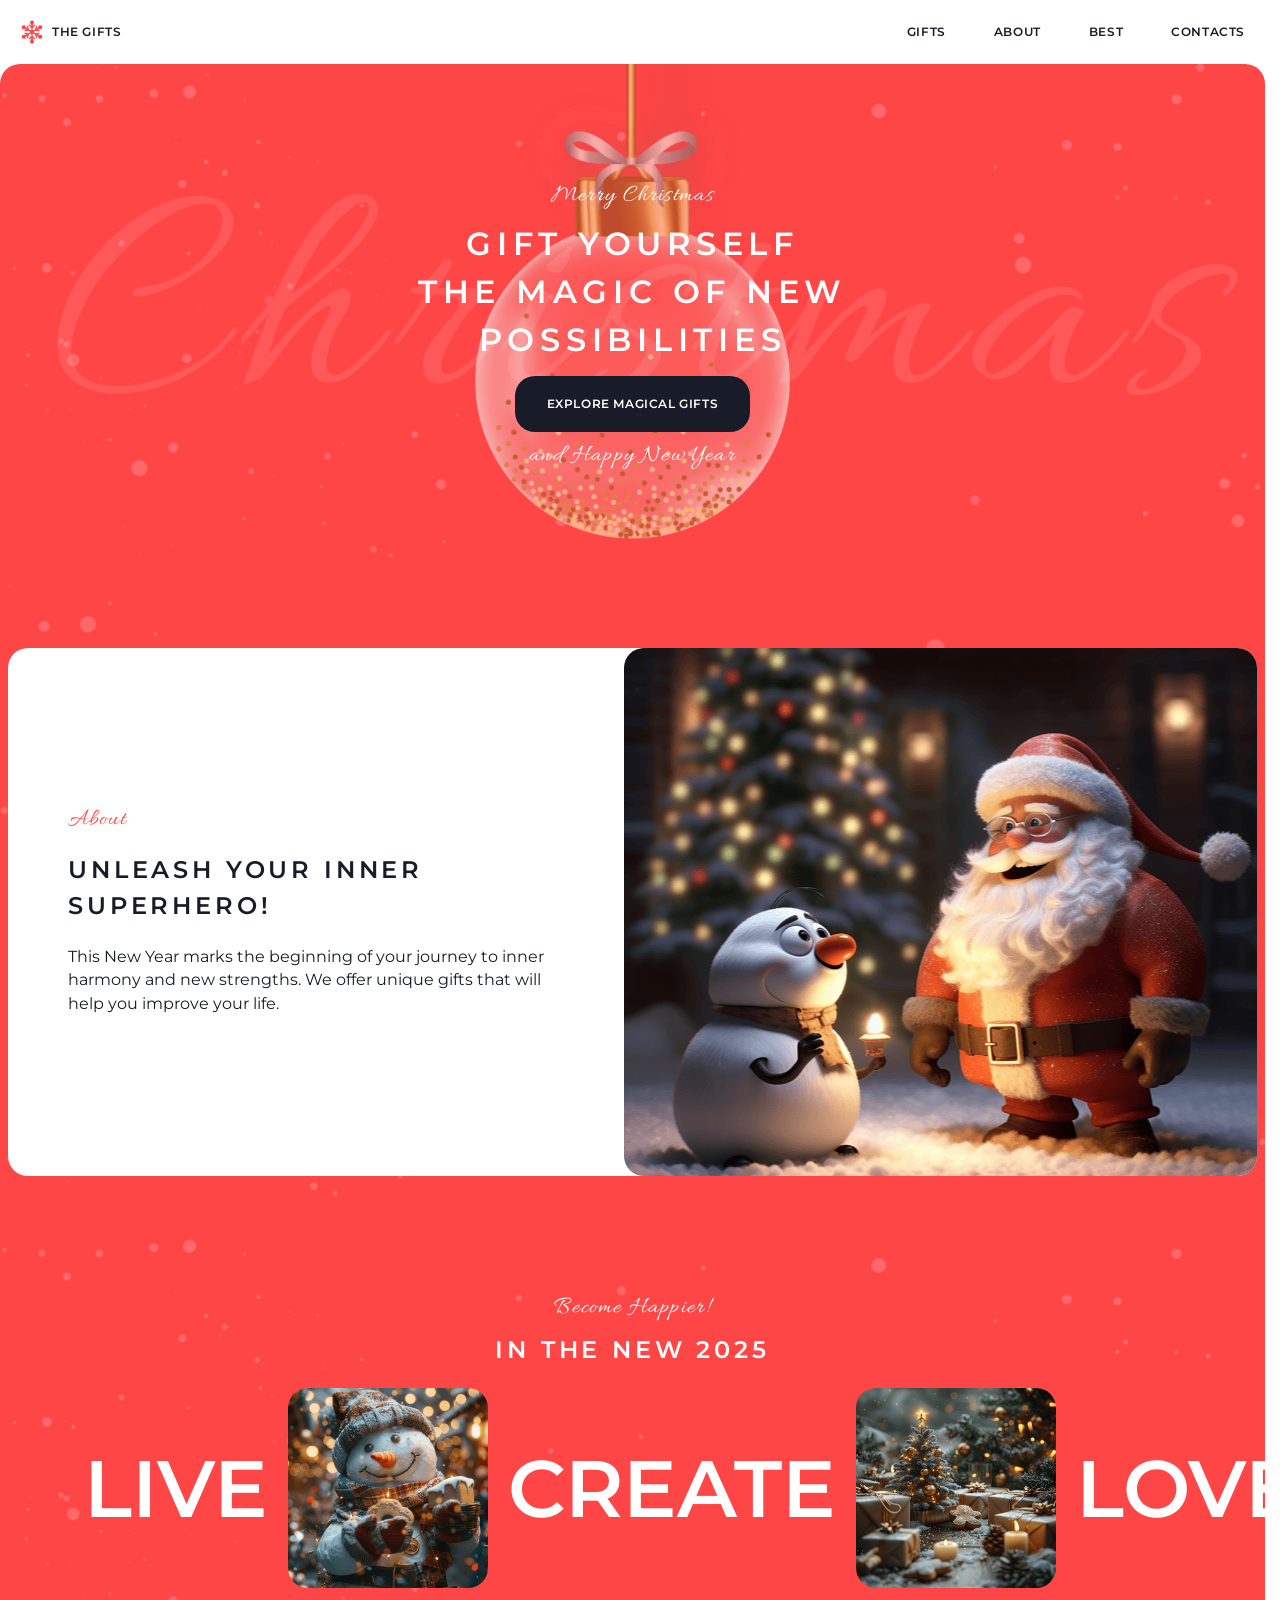
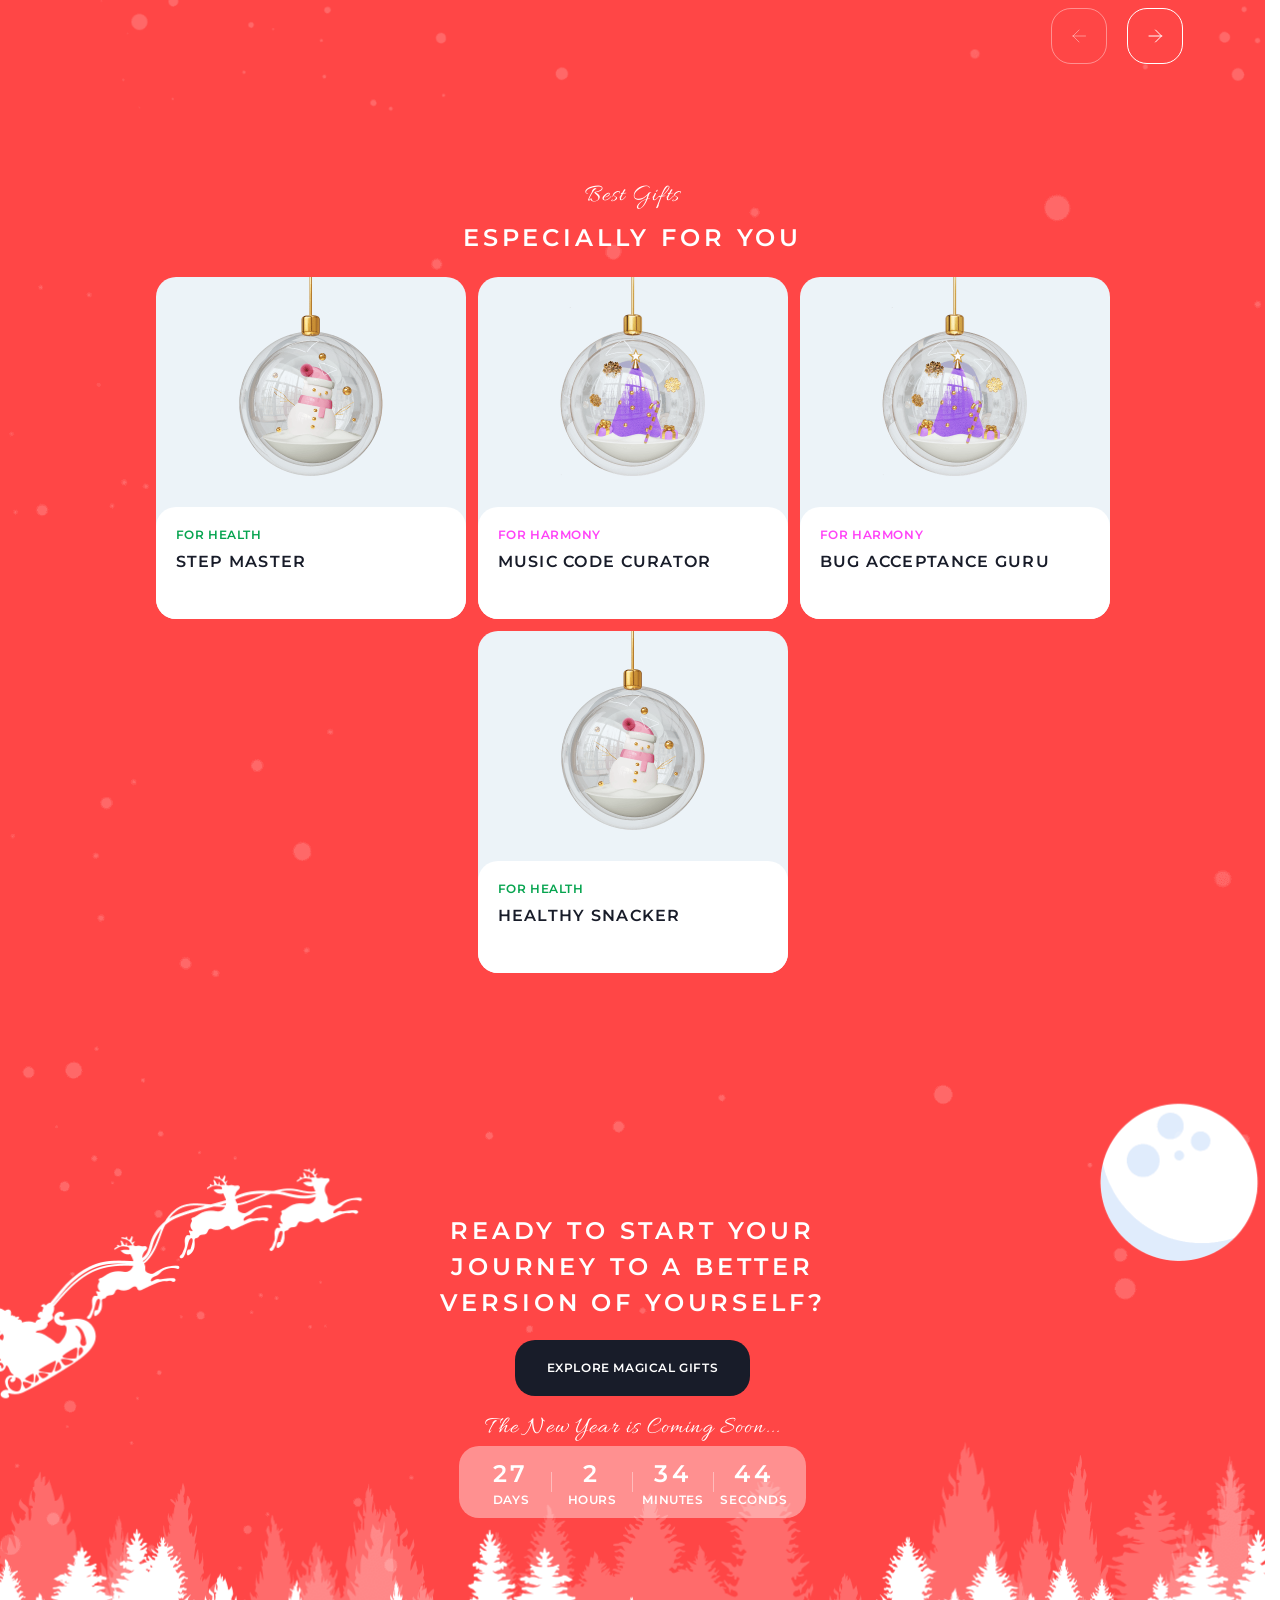
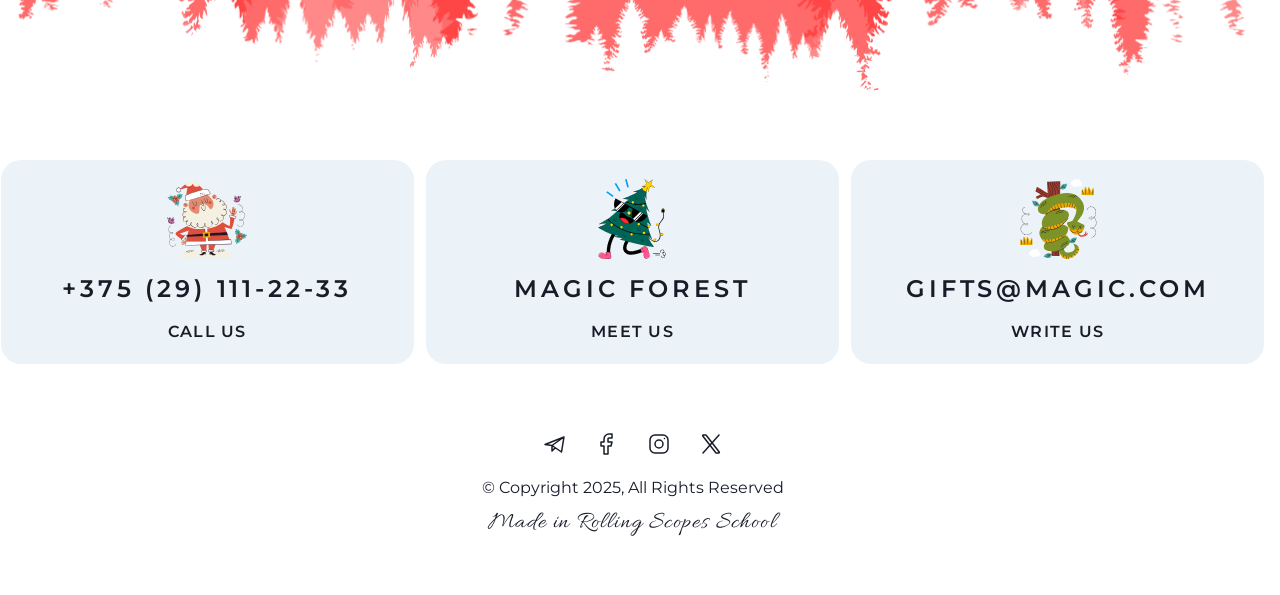
<file: christmas-shop/index.html>
<!DOCTYPE html>
<html lang="ru">

<head>
  <meta charset="utf-8">
  <meta http-equiv="X-UA-Compatible" content="IE=edge">
  <meta name="viewport" content="width=device-width, initial-scale=1">
  <link rel="preconnect" href="https://fonts.googleapis.com">
  <link rel="preconnect" href="https://fonts.gstatic.com" crossorigin>
  <link href="https://fonts.googleapis.com/css2?family=Allura&family=Montserrat:wght@400..600&display=swap"
    rel="stylesheet">
  <link rel="stylesheet" href="./assets/css/modern-normalize.css">
  <link rel="stylesheet" href="./assets/css/burger.css">
  <link rel="stylesheet" href="./assets/css/styles.css">
  <link rel="stylesheet" href="./assets/css/styles-mobile.css">
  <link rel="icon" href="./favicon.ico">
  <title>Christmas Shop - Home</title>
</head>

<body>

  <div class="container">

    <div class="modal-wrapper">
      <div class="modal-window"></div>
    </div>

    <div class="burger-container">
      <ul class="burger-items-container">
        <li class="burger-item"><a href="./gifts.html" class="nav-link">Gifts</a></li>
        <li class="burger-item"><a href="./index.html#about" class="nav-link">About</a></li>
        <li class="burger-item"><a href="./index.html#best" class="nav-link">Best</a></li>
        <li class="burger-item"><a href="#contacts" class="nav-link">Contacts</a></li>
      </ul>
    </div>

    <header class="header">
      <a id="top"></a>
      <nav class="nav">
        <div class="nav-container">
          <a href="./index.html">
            <div class="logo-container">
              <svg width="24" height="24" viewBox="0 0 24 24" fill="none" xmlns="http://www.w3.org/2000/svg">
                <path
                  d="M18.2942 14.8224L17.4727 14.3481L19.674 13.7583L19.3102 12.4006L15.7512 13.3542L14.0725 12.385C14.0957 12.26 14.1084 12.1315 14.1084 12C14.1084 11.8684 14.0957 11.7398 14.0725 11.6149L15.7512 10.6457L19.3102 11.5994L19.674 10.2416L17.4727 9.65177L18.2942 9.17747L21.8194 8.96588L22.3385 6.03095L19.5373 5.01305L17.5914 7.96016L16.7699 8.43446L17.3598 6.23317L16.002 5.86939L15.0484 9.42842L13.3687 10.3982C13.1741 10.2315 12.949 10.0997 12.7028 10.0124V8.0742L15.3082 5.46879L14.3143 4.47488L12.7028 6.08633V5.13772L14.2772 1.98876L12 0L9.72271 1.98886L11.2972 5.13782V6.08642L9.68569 4.47497L8.69178 5.46889L11.2971 8.0743V10.0125C11.051 10.0998 10.8259 10.2316 10.6312 10.3983L8.95154 9.42852L7.99792 5.86949L6.64018 6.23326L7.23003 8.43456L6.40854 7.96025L4.46269 5.01314L1.66148 6.03104L2.18058 8.96597L5.70578 9.17757L6.52727 9.65187L4.32597 10.2417L4.6898 11.5994L8.24882 10.6458L9.92746 11.615C9.90431 11.74 9.89157 11.8685 9.89157 12C9.89157 12.1316 9.90427 12.2602 9.92746 12.3851L8.24882 13.3543L4.6898 12.4006L4.32597 13.7584L6.52727 14.3482L5.70578 14.8225L2.18058 15.034L1.66148 17.969L4.46274 18.9869L6.40859 16.0397L7.23012 15.5654L6.64028 17.7667L7.99801 18.1306L8.95163 14.5715L10.6313 13.6018C10.826 13.7684 11.0511 13.9003 11.2972 13.9875V15.9258L8.69187 18.5311L9.68579 19.525L11.2973 17.9135V18.8621L9.7228 22.0111L12.0001 24L14.2774 22.0111L12.7029 18.8621V17.9135L14.3144 19.525L15.3083 18.5311L12.7029 15.9258V13.9875C12.9491 13.9003 13.1742 13.7684 13.3689 13.6018L15.0485 14.5715L16.0022 18.1306L17.3599 17.7667L16.7701 15.5654L17.5916 16.0397L19.5374 18.9869L22.3387 17.969L21.8196 15.034L18.2942 14.8224Z"
                  fill="#FF4646" />
              </svg>
              <div class="logo-item"><span class="nav-link">The Gifts</span></div>
            </div>
          </a>
          <ul class="nav-links-container">
            <li class="nav-item"><a href="./gifts.html" class="nav-link">Gifts</a></li>
            <li class="nav-item"><a href="./index.html#about" class="nav-link">About</a></li>
            <li class="nav-item"><a href="./index.html#best" class="nav-link">Best</a></li>
            <li class="nav-item"><a href="#contacts" class="nav-link">Contacts</a></li>
          </ul>
          <div class="burger-button-container">
            <div class="burger-button">
              <span class="burger-line burger-line-top"></span>
              <span class="burger-line burger-line-bottom"></span>
            </div>
          </div>
        </div>
      </nav>
    </header>

    <main class="main">

      <section class="section-hero">
        <div class="hero-container">
          <div class="hero-caption">Merry Christmas</div>
          <h1 class="hero-h1">Gift yourself the magic of new possibilities</h1>
          <a href="./gifts.html">
            <div class="hero-button hero-button-text">Explore Magical Gifts</div>
          </a>
          <div class="hero-caption">and Happy New Year</div>
        </div>
      </section>

      <section class="section-about">
        <a id="about"></a>
        <div class="about-container">
          <div class="about-content-container">
            <div class="about-content-caption">About</div>
            <h2 class="header-h2 color-dark">Unleash your inner superhero!</h2>
            <p class="about-content-text">This New Year marks the beginning of your journey to inner harmony and new
              strengths.
              We
              offer unique gifts that will help you improve your life.</p>
          </div>
          <div class="about-image-container">
            <div class="about-image"></div>
          </div>
        </div>
      </section>

      <section class="section-slider">
        <div class="slider-container">
          <div class="slider-header-container">
            <div class="slider-header-caption">Become Happier!</div>
            <h2 class="header-h2 color-white">in the new 2025</h2>
          </div>
          <div class="slider-wrapper">
            <div class="slider-items-container">
              <div class="slider-item">
                <div class="slider-item-caption">Live</div>
                <div class="slider-item-image"><img class="slider-image" src="./assets/images/snowman.png" alt="Live">
                </div>
              </div>
              <div class="slider-item">
                <div class="slider-item-caption">Create</div>
                <div class="slider-item-image"><img class="slider-image" src="./assets/images/christmas-trees.png"
                    alt="Create"></div>
              </div>
              <div class="slider-item">
                <div class="slider-item-caption">Love</div>
                <div class="slider-item-image"><img class="slider-image" src="./assets/images/christmas-tree-ball.png"
                    alt="Love">
                </div>
              </div>
              <div class="slider-item">
                <div class="slider-item-caption">Dream</div>
                <div class="slider-item-image"><img class="slider-image" src="./assets/images/fairytale-house.png"
                    alt="Dream">
                </div>
              </div>
            </div>
          </div>
          <div class="slider-controls">
            <div class="slider-button slider-button__inactive" data-shift="prev">
              <svg class="" width="24" height="24" viewBox="0 0 24 24" fill="none" xmlns="http://www.w3.org/2000/svg">
                <path d="M18.5 12H6M6 12L12 6M6 12L12 18" stroke="" stroke-linecap="round" stroke-linejoin="round" />
              </svg>
            </div>
            <div class="slider-button" data-shift="next">
              <svg class="" width="24" height="24" viewBox="0 0 24 24" fill="none" xmlns="http://www.w3.org/2000/svg">
                <path d="M6 12H18.5M18.5 12L12.5 6M18.5 12L12.5 18" stroke="white" stroke-linecap="round"
                  stroke-linejoin="round" />
              </svg>
            </div>
          </div>
        </div>
      </section>

      <section class="section-best">
        <a id="best"></a>
        <div class="best-container">
          <div class="best-header-container">
            <div class="best-header-caption">Best Gifts</div>
            <h2 class="header-h2 color-white">Especially for you</h2>
          </div>
          <div class="best-items-container">
          </div>
        </div>
      </section>

      <section class="section-cta">
        <div class="cta-container">
          <h2 class="header-h2 color-white align-center">Ready to start your journey to a better version of yourself?
          </h2>
          <a href="./gifts.html">
            <div class="cta-button cta-button-text">Explore Magical Gifts</div>
          </a>
          <div class="cta-header-caption">The New Year is Coming Soon...</div>
          <div class="timer-items-container">
            <div class="timer-item">
              <p class="header-h2 color-white timer-days">47</p>
              <p class="cta-header-h4">days</p>
            </div>
            <div class="timer-item timer-item-separator"></div>
            <div class="timer-item">
              <p class="header-h2 color-white timer-hours">5</p>
              <p class="cta-header-h4">hours</p>
            </div>
            <div class="timer-item timer-item-separator"></div>
            <div class="timer-item">
              <p class="header-h2 color-white timer-minutes">34</p>
              <p class="cta-header-h4">minutes</p>
            </div>
            <div class="timer-item timer-item-separator"></div>
            <div class="timer-item">
              <p class="header-h2 color-white timer-seconds">12</p>
              <p class="cta-header-h4">seconds</p>
            </div>
          </div>
        </div>
      </section>

    </main>

    <footer class="footer">
      <a id="contacts"></a>
      <div class="contacts-container">
        <div class="contacts-items-container">
          <a href="tel:+375291112233" class="contact-item-link">
            <div class="contact-item">
              <div class="contact-item-image"><img src="./assets/icons/santa-claus.svg" alt="Call Us"></div>
              <div class="contact-item-caption">+375 (29) 111-22-33</div>
              <p class="contact-header-h3">Call Us</p>
            </div>
          </a>
          <a href="https://maps.app.goo.gl/pynKaxUxfshmQ6Nh6" class="contact-item-link" target="_blank">
            <div class="contact-item">
              <div class="contact-item-image"><img src="./assets/icons/christmas-tree.svg" alt="Meet Us"></div>
              <div class="contact-item-caption">Magic forest</div>
              <p class="contact-header-h3">Meet Us</p>
            </div>
          </a>
          <a href="mailto:info@magic.com" class="contact-item-link">
            <div class="contact-item">
              <div class="contact-item-image"><img src="./assets/icons/snake.svg" alt="Write us"></div>
              <div class="contact-item-caption">gifts@magic.com</div>
              <p class="contact-header-h3">Write us</p>
            </div>
          </a>
        </div>
        <div class="contacts-bottom-container">
          <div class="social-items-container">
            <div class="social-item"><svg width="24" height="24" viewBox="0 0 24 24" fill="none"
                xmlns="http://www.w3.org/2000/svg">
                <path d="M21 5L2 12.5L9 13.5M21 5L18.5 20L9 13.5M21 5L9 13.5M9 13.5V19L12.2488 15.7229" stroke="#181C29"
                  stroke-width="1.5" stroke-linecap="round" stroke-linejoin="round" />
              </svg>
            </div>
            <div class="social-item">
              <svg width="24" height="24" viewBox="0 0 24 24" fill="none" xmlns="http://www.w3.org/2000/svg">
                <path
                  d="M17 2H14C12.6739 2 11.4021 2.52678 10.4645 3.46447C9.52678 4.40215 9 5.67392 9 7V10H6V14H9V22H13V14H16L17 10H13V7C13 6.73478 13.1054 6.48043 13.2929 6.29289C13.4804 6.10536 13.7348 6 14 6H17V2Z"
                  stroke="#181C29" stroke-width="1.5" stroke-linecap="round" stroke-linejoin="round" />
              </svg>
            </div>
            <div class="social-item">
              <svg width="24" height="24" viewBox="0 0 24 24" fill="none" xmlns="http://www.w3.org/2000/svg">
                <path
                  d="M12 16C14.2091 16 16 14.2091 16 12C16 9.79086 14.2091 8 12 8C9.79086 8 8 9.79086 8 12C8 14.2091 9.79086 16 12 16Z"
                  stroke="#181C29" stroke-width="1.5" stroke-linecap="round" stroke-linejoin="round" />
                <path
                  d="M3 16V8C3 5.23858 5.23858 3 8 3H16C18.7614 3 21 5.23858 21 8V16C21 18.7614 18.7614 21 16 21H8C5.23858 21 3 18.7614 3 16Z"
                  stroke="#181C29" stroke-width="1.5" />
                <path d="M17.5 6.51L17.51 6.49889" stroke="#181C29" stroke-width="1.5" stroke-linecap="round"
                  stroke-linejoin="round" />
              </svg>
            </div>
            <div class="social-item">
              <svg width="24" height="24" viewBox="0 0 24 24" fill="none" xmlns="http://www.w3.org/2000/svg">
                <path
                  d="M16.8196 20.7684L3.75299 3.96836C3.44646 3.57425 3.72731 3 4.2266 3H6.70637C6.89152 3 7.06631 3.08548 7.17998 3.23164L20.2466 20.0316C20.5532 20.4258 20.2723 21 19.773 21H17.2933C17.1081 21 16.9333 20.9145 16.8196 20.7684Z"
                  stroke="#181C29" stroke-width="1.5" />
                <path d="M20 3L4 21" stroke="#181C29" stroke-width="1.5" stroke-linecap="round" />
              </svg>
            </div>
          </div>
          <div class="contacts-copyright">© Copyright 2025, All Rights Reserved</div>
          <div class="contacts-caption">
            <a href="https://rs.school/" target="_blank">Made in Rolling Scopes School</a>
          </div>
        </div>
      </div>
    </footer>

  </div>

  <script src="./assets/js/burger.js"></script>
  <script src="./assets/js/app.js"></script>

</body>

</html>
</file>
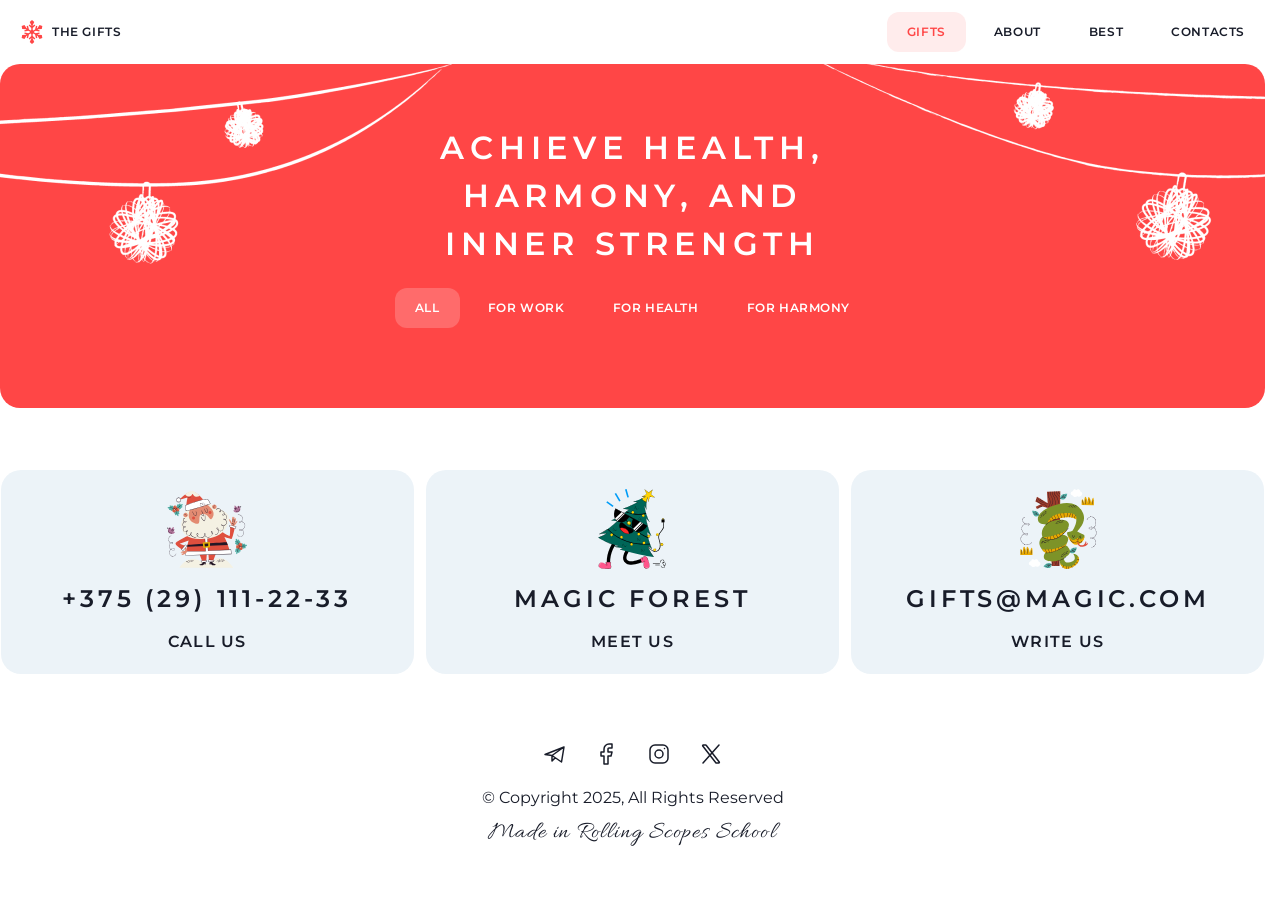
<file: christmas-shop/gifts.html>
<!DOCTYPE html>
<html lang="ru">

<head>
  <meta charset="utf-8">
  <meta http-equiv="X-UA-Compatible" content="IE=edge">
  <meta name="viewport" content="width=device-width, initial-scale=1">
  <link rel="preconnect" href="https://fonts.googleapis.com">
  <link rel="preconnect" href="https://fonts.gstatic.com" crossorigin>
  <link href="https://fonts.googleapis.com/css2?family=Allura&family=Montserrat:wght@400..600&display=swap"
    rel="stylesheet">
  <link rel="stylesheet" href="./assets/css/modern-normalize.css">
  <link rel="stylesheet" href="./assets/css/burger.css">
  <link rel="stylesheet" href="./assets/css/styles.css">
  <link rel="stylesheet" href="./assets/css/styles-mobile.css">
  <link rel="icon" href="./favicon.ico">
  <title>Christmas Shop - The Gifts</title>
</head>

<body>

  <div class="scroll-to-top">
    <svg width="24" height="24" viewBox="0 0 24 24" fill="none" xmlns="http://www.w3.org/2000/svg">
      <path d="M12 5V19" stroke="#FF4646" stroke-linecap="round" stroke-linejoin="round" />
      <path d="M18 11L12 5" stroke="#FF4646" stroke-linecap="round" stroke-linejoin="round" />
      <path d="M6 11L12 5" stroke="#FF4646" stroke-linecap="round" stroke-linejoin="round" />
    </svg>
  </div>

  <div class="container">

    <div class="modal-wrapper">
      <div class="modal-window"></div>
    </div>

    <div class="burger-container">
      <ul class="burger-items-container">
        <li class="burger-item burger-item-active">Gifts</li>
        <li class="burger-item"><a href="./index.html#about" class="nav-link">About</a></li>
        <li class="burger-item"><a href="./index.html#best" class="nav-link">Best</a></li>
        <li class="burger-item"><a href="#contacts" class="nav-link">Contacts</a></li>
      </ul>
    </div>

    <header class="header">
      <a id="top"></a>
      <nav class="nav">
        <div class="nav-container">
          <a href="./index.html">
            <div class="logo-container">
              <svg width="24" height="24" viewBox="0 0 24 24" fill="none" xmlns="http://www.w3.org/2000/svg">
                <path
                  d="M18.2942 14.8224L17.4727 14.3481L19.674 13.7583L19.3102 12.4006L15.7512 13.3542L14.0725 12.385C14.0957 12.26 14.1084 12.1315 14.1084 12C14.1084 11.8684 14.0957 11.7398 14.0725 11.6149L15.7512 10.6457L19.3102 11.5994L19.674 10.2416L17.4727 9.65177L18.2942 9.17747L21.8194 8.96588L22.3385 6.03095L19.5373 5.01305L17.5914 7.96016L16.7699 8.43446L17.3598 6.23317L16.002 5.86939L15.0484 9.42842L13.3687 10.3982C13.1741 10.2315 12.949 10.0997 12.7028 10.0124V8.0742L15.3082 5.46879L14.3143 4.47488L12.7028 6.08633V5.13772L14.2772 1.98876L12 0L9.72271 1.98886L11.2972 5.13782V6.08642L9.68569 4.47497L8.69178 5.46889L11.2971 8.0743V10.0125C11.051 10.0998 10.8259 10.2316 10.6312 10.3983L8.95154 9.42852L7.99792 5.86949L6.64018 6.23326L7.23003 8.43456L6.40854 7.96025L4.46269 5.01314L1.66148 6.03104L2.18058 8.96597L5.70578 9.17757L6.52727 9.65187L4.32597 10.2417L4.6898 11.5994L8.24882 10.6458L9.92746 11.615C9.90431 11.74 9.89157 11.8685 9.89157 12C9.89157 12.1316 9.90427 12.2602 9.92746 12.3851L8.24882 13.3543L4.6898 12.4006L4.32597 13.7584L6.52727 14.3482L5.70578 14.8225L2.18058 15.034L1.66148 17.969L4.46274 18.9869L6.40859 16.0397L7.23012 15.5654L6.64028 17.7667L7.99801 18.1306L8.95163 14.5715L10.6313 13.6018C10.826 13.7684 11.0511 13.9003 11.2972 13.9875V15.9258L8.69187 18.5311L9.68579 19.525L11.2973 17.9135V18.8621L9.7228 22.0111L12.0001 24L14.2774 22.0111L12.7029 18.8621V17.9135L14.3144 19.525L15.3083 18.5311L12.7029 15.9258V13.9875C12.9491 13.9003 13.1742 13.7684 13.3689 13.6018L15.0485 14.5715L16.0022 18.1306L17.3599 17.7667L16.7701 15.5654L17.5916 16.0397L19.5374 18.9869L22.3387 17.969L21.8196 15.034L18.2942 14.8224Z"
                  fill="#FF4646" />
              </svg>
              <div class="logo-item"><span class="nav-link">The Gifts</span></div>
            </div>
          </a>
          <ul class="nav-links-container">
            <li class="nav-item nav-link-active">Gifts</li>
            <li class="nav-item"><a href="./index.html#about" class="nav-link">About</a></li>
            <li class="nav-item"><a href="./index.html#best" class="nav-link">Best</a></li>
            <li class="nav-item"><a href="#contacts" class="nav-link">Contacts</a></li>
          </ul>
          <div class="burger-button-container">
            <div class="burger-button">
              <span class="burger-line burger-line-top"></span>
              <span class="burger-line burger-line-bottom"></span>
            </div>
          </div>
        </div>
      </nav>
    </header>

    <main class="main">

      <section class="section-gifts">
        <div class="gifts-container">
          <div class="gifts-header-container">
            <div class="gifts-header">
              <h1 class="gifts-header-h1">Achieve health, harmony, and inner strength</h1>
            </div>
          </div>
          <div class="gifts-tabs-container">
            <ul class="gifts-tabs-items">
              <li class=""><button class="gifts-tab tab__active" data-value="All">All</button></li>
              <li class=""><button class="gifts-tab" data-value="For Work">for work</button></li>
              <li class=""><button class="gifts-tab" data-value="For Health">for health</button></li>
              <li class=""><button class="gifts-tab" data-value="For Harmony">for harmony</button></li>
            </ul>
          </div>
          <div class="card-items-wrapper">
            <div class="best-items-container">
            </div>
          </div>
        </div>
      </section>
    </main>

    <footer class="footer">
      <a id="contacts"></a>
      <div class="contacts-container">
        <div class="contacts-items-container">
          <a href="tel:+375291112233" class="contact-item-link">
            <div class="contact-item">
              <div class="contact-item-image"><img src="./assets/icons/santa-claus.svg" alt="Call Us"></div>
              <div class="contact-item-caption">+375 (29) 111-22-33</div>
              <p class="contact-header-h3">Call Us</p>
            </div>
          </a>
          <a href="https://maps.app.goo.gl/pynKaxUxfshmQ6Nh6" class="contact-item-link" target="_blank">
            <div class="contact-item">
              <div class="contact-item-image"><img src="./assets/icons/christmas-tree.svg" alt="Meet Us"></div>
              <div class="contact-item-caption">Magic forest</div>
              <p class="contact-header-h3">Meet Us</p>
            </div>
          </a>
          <a href="mailto:info@magic.com" class="contact-item-link">
            <div class="contact-item">
              <div class="contact-item-image"><img src="./assets/icons/snake.svg" alt="Write us"></div>
              <div class="contact-item-caption">gifts@magic.com</div>
              <p class="contact-header-h3">Write us</p>
            </div>
          </a>
        </div>
        <div class="contacts-bottom-container">
          <div class="social-items-container">
            <div class="social-item"><svg width="24" height="24" viewBox="0 0 24 24" fill="none"
                xmlns="http://www.w3.org/2000/svg">
                <path d="M21 5L2 12.5L9 13.5M21 5L18.5 20L9 13.5M21 5L9 13.5M9 13.5V19L12.2488 15.7229" stroke="#181C29"
                  stroke-width="1.5" stroke-linecap="round" stroke-linejoin="round" />
              </svg>
            </div>
            <div class="social-item">
              <svg width="24" height="24" viewBox="0 0 24 24" fill="none" xmlns="http://www.w3.org/2000/svg">
                <path
                  d="M17 2H14C12.6739 2 11.4021 2.52678 10.4645 3.46447C9.52678 4.40215 9 5.67392 9 7V10H6V14H9V22H13V14H16L17 10H13V7C13 6.73478 13.1054 6.48043 13.2929 6.29289C13.4804 6.10536 13.7348 6 14 6H17V2Z"
                  stroke="#181C29" stroke-width="1.5" stroke-linecap="round" stroke-linejoin="round" />
              </svg>
            </div>
            <div class="social-item">
              <svg width="24" height="24" viewBox="0 0 24 24" fill="none" xmlns="http://www.w3.org/2000/svg">
                <path
                  d="M12 16C14.2091 16 16 14.2091 16 12C16 9.79086 14.2091 8 12 8C9.79086 8 8 9.79086 8 12C8 14.2091 9.79086 16 12 16Z"
                  stroke="#181C29" stroke-width="1.5" stroke-linecap="round" stroke-linejoin="round" />
                <path
                  d="M3 16V8C3 5.23858 5.23858 3 8 3H16C18.7614 3 21 5.23858 21 8V16C21 18.7614 18.7614 21 16 21H8C5.23858 21 3 18.7614 3 16Z"
                  stroke="#181C29" stroke-width="1.5" />
                <path d="M17.5 6.51L17.51 6.49889" stroke="#181C29" stroke-width="1.5" stroke-linecap="round"
                  stroke-linejoin="round" />
              </svg>
            </div>
            <div class="social-item">
              <svg width="24" height="24" viewBox="0 0 24 24" fill="none" xmlns="http://www.w3.org/2000/svg">
                <path
                  d="M16.8196 20.7684L3.75299 3.96836C3.44646 3.57425 3.72731 3 4.2266 3H6.70637C6.89152 3 7.06631 3.08548 7.17998 3.23164L20.2466 20.0316C20.5532 20.4258 20.2723 21 19.773 21H17.2933C17.1081 21 16.9333 20.9145 16.8196 20.7684Z"
                  stroke="#181C29" stroke-width="1.5" />
                <path d="M20 3L4 21" stroke="#181C29" stroke-width="1.5" stroke-linecap="round" />
              </svg>
            </div>
          </div>
          <div class="contacts-copyright">© Copyright 2025, All Rights Reserved</div>
          <div class="contacts-caption">
            <a href="https://rs.school/" target="_blank">Made in Rolling Scopes School</a>
          </div>
        </div>
      </div>
    </footer>

  </div>

  <script src="./assets/js/burger.js"></script>
  <script src="./assets/js/app.js"></script>

</body>

</html>
</file>
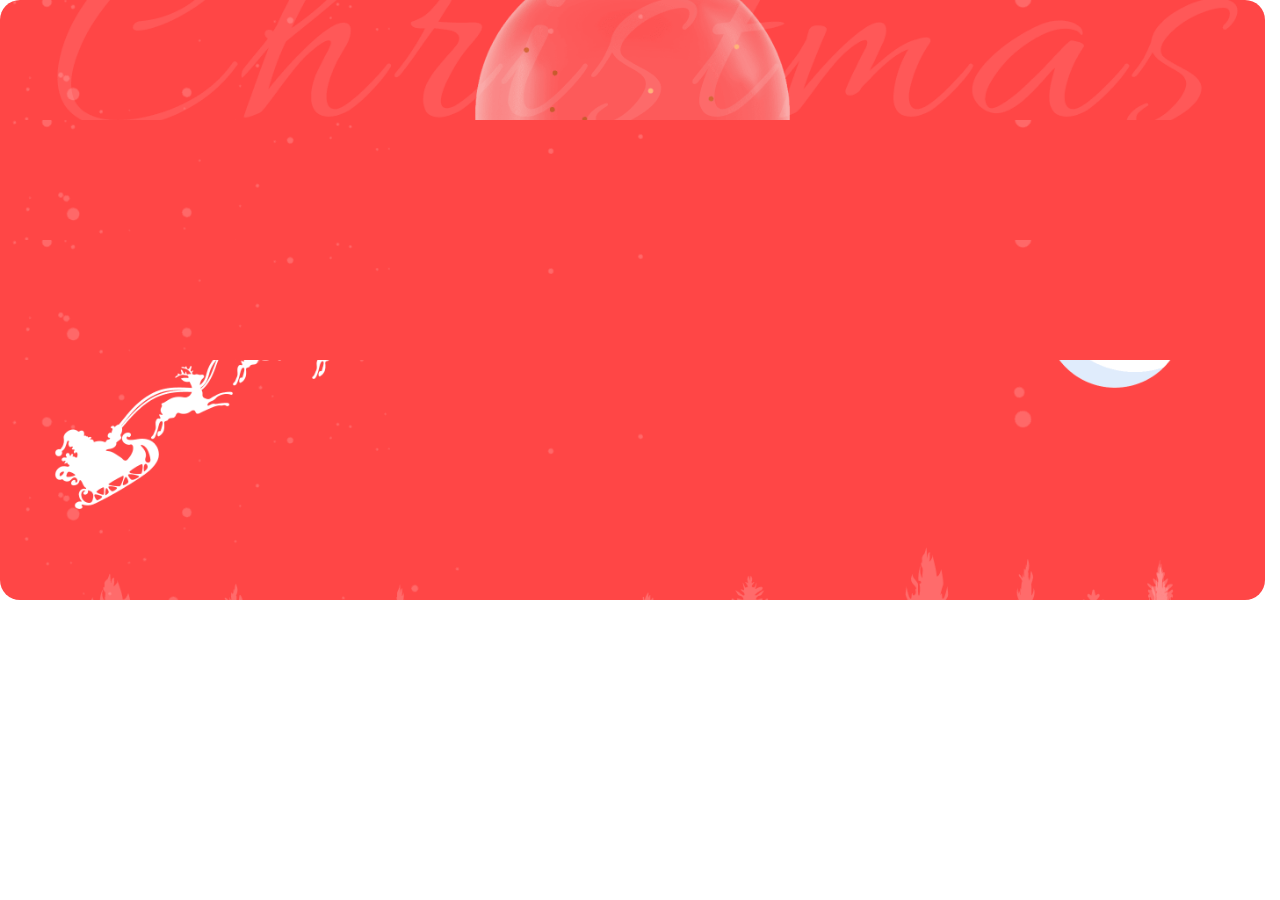
<file: christmas-shop/home.html>
<!DOCTYPE html>
<html lang="ru">

<head>
  <meta charset="utf-8">
  <meta http-equiv="X-UA-Compatible" content="IE=edge">
  <meta name="viewport" content="width=device-width, initial-scale=1">
  <link rel="preconnect" href="https://fonts.googleapis.com">
  <link rel="preconnect" href="https://fonts.gstatic.com" crossorigin>
  <link href="https://fonts.googleapis.com/css2?family=Allura&family=Montserrat:wght@400..600&display=swap"
    rel="stylesheet">
  <link rel="stylesheet" href="./assets/css/modern-normalize.css">
  <link rel="stylesheet" href="./assets/css/burger.css">
  <link rel="stylesheet" href="./assets/css/styles.css">
  <link rel="icon" href="./favicon.ico">
  <title>Christmas Shop - Home</title>
</head>

<body>

  <div class="container">

    <div class="burger-container">
    </div>

    <header class="header">
      <nav>
      </nav>
    </header>

    <main class="main">

      <section class="section-hero"></section>
      <section class="section-about"></section>
      <section class="section-slider"></section>
      <section class="section-best-gifts"></section>
      <section class="section-cta"></section>

    </main>

    <footer class="footer">
    </footer>


  </div>

  <script src="./assets/js/burger.js"></script>
  <script src="./assets/js/home.js"></script>

</body>

</html>
</file>
<file: christmas-shop/assets/css/burger.css>
.burger-button-container {
  display: none;
  margin-right: 8px;
  z-index: 3;
}

.burger-button {
  position: relative;
  width: 40px;
  height: 40px;
  display: flex;
  flex-direction: column;
  justify-content: center;
  gap: 8px;
}

.burger-line {
  align-self: center;
  width: 20px;
  height: 1px;
  background-color: var(--color-dark, #181c29);
}

.burger-line-top,
.burger-line-bottom {
  position: absolute;
  transition-duration: 0.2s;
  transition-property: all;
  transition-delay: 0.1s;
  transition-timing-function: ease-in-out;
}

.burger-line-top {
  top: 15px;
}

.burger-line-bottom {
  top: 23px;
}

.burger__active .burger-line-top {
  transform: translateY(4px) rotate(45deg);
}

.burger__active .burger-line-bottom {
  transform: translateY(-4px) rotate(-45deg);
}

.burger-container {
  display: none;
  position: absolute;
  width: 100%;
  height: 100vh;
  top: 0;
  right: -768px;
  z-index: 3;
  flex-direction: row;
  justify-content: center;
  align-items: center;
  background: var(--color-white, #fff);
  transition-duration: 0.5s;
  transition-property: all;
  transition-delay: 0.1s;
  transition-timing-function: ease-in-out;
}

.burger-container__open {
  transform: translateX(-768px);
}

.burger-items-container {
  transform: translateY(30px);
  display: flex;
  flex-direction: column;
  align-items: center;
  justify-content: center;
  gap: 8px;
}

.burger-item {
  padding: 12px 20px;
  color: var(--color-darkdark, #181c29);
  font-family: Montserrat;
  font-size: 24px;
  font-style: normal;
  font-weight: 600;
  line-height: 152%; /* 36.48px */
  letter-spacing: 3.84px;
  text-transform: uppercase;
}

.burger-item-active {
  color: var(--color-primary, #ff4646);
  background-color: var(--color-primary-10, rgba(255, 70, 70, 0.1));
  border-radius: 12px;
}
</file>
<file: christmas-shop/assets/css/styles.css>
:root {
  --page-width: 1440px;
  --color-dark: #181c29;
  --color-primary: #ff4646;
  --color-primary-10: rgba(255, 70, 70, 0.1);
  --color-content: #ecf3f8;
  --color-white: white;
  --color-white-20: rgba(255, 255, 255, 0.2);
  --color-white-40: rgba(255, 255, 255, 0.4);
  --color-purple: #4361ff;
  --color-green: #06a44f;
  --color-pink: #ff43f7;
}

html {
  scroll-behavior: smooth;
  scrollbar-gutter: stable;
}

body {
  margin: 0;
  padding: 0;
  background: var(--color-white, #fff);
  width: 100%;
  height: 100%;
}

ul {
  list-style-type: none;
}

li.nav-item:hover {
  cursor: pointer;
}

p,
h1,
h2,
h3,
h4,
ul {
  padding: 0;
  margin: 0;
}

.container {
  max-width: 1440px;
  position: relative;
  margin-left: auto;
  margin-right: auto;
  overflow: clip;
  background: var(--color-white);
}

.align-left {
  text-align: left;
}

.align-center {
  text-align: center;
}

.color-dark {
  color: var(--color-dark, #181c29);
}

.color-primary {
  color: var(--color-primary, #ff4646);
}

.color-white {
  color: var(--color-white, #fff);
}

.header-h2 {
  font-family: Montserrat;
  font-size: 24px;
  font-style: normal;
  font-weight: 600;
  line-height: 152%; /* 36.48px */
  letter-spacing: 3.84px;
  text-transform: uppercase;
}

.no-scroll {
  height: 100%;
  overflow: hidden;
}

.scroll-to-top {
  position: sticky;
  z-index: 4;
  top: calc(100vh - 65px);
  left: calc(100vw - 64px);
  display: none;
  flex-direction: row;
  justify-content: center;
  align-content: center;
  align-items: center;
  width: 56px;
  height: 56px;
  border-radius: 60px;
  border: 1px solid var(--color-primary, #ff4646);
  background-color: var(--color-white, #fff);
}

/* Modal */

.modal-wrapper {
  display: none;
  position: fixed;
  top: 0;
  left: 0;
  bottom: 0;
  right: 0;
  min-width: 100%;
  min-height: 100%;
  z-index: 4;
  background: rgba(110, 110, 110, 0.8);
}

@keyframes fadeIn {
  0% {
    transform: translate(-50%, -50%);
    transform: scale(0.1);
    opacity: 0;
  }
  1% {
    transform0: scale(0.1);
    transform0: translate(-50%, -50%);
    opacity: 0;
  }
  100% {
    transform: scale(1);
    transform: translate(-50%, -50%);
    opacity: 1;
  }

  /*
  from {
    opacity: 0;
    transform: scale(0.1);
    transform: translate(-60%, -60%);
  }
  to {
    opacity: 1;
    transform: scale(1);
    transform: translate(-50%, -50%);
  }
*/
}

.modal__active {
  /*transform0: translate(-50%, -50%);*/
  animation: fadeIn 0.3s ease forwards;
}

.modal-window {
  display: none;
  position: fixed;
  z-index: 5;
  top: 50%;
  left: 50%;
  max-width: 400px;
}

.modal-button-container {
  position: fixed;
  top: 12px;
  right: 12px;
  z-index: 5;
}

.modal-button {
  position: relative;
  width: 40px;
  height: 40px;
  display: flex;
  flex-direction: column;
  justify-content: center;
  gap: 8px;
  cursor: pointer;
}

.modal-line {
  align-self: center;
  width: 30px;
  height: 2px;
  background-color: var(--color-dark, #181c29);
}

.modal-line-top,
.modal-line-bottom {
  position: absolute;
  transition-duration: 0.2s;
  transition-property: all;
  transition-delay: 0.1s;
  transition-timing-function: ease-in-out;
}

.modal-line-top {
  top: 15px;
  transform: translateY(4px) rotate(45deg);
}

.modal-line-bottom {
  top: 23px;
  transform: translateY(-4px) rotate(-45deg);
}

.modal-container {
  width: 400px;
  height: 514px;
  display: flex;
  flex-direction: column;
  justify-content: flex-start;
  align-content: center;
  align-items: flex-start;
  gap: 0;
  border-radius: 20px;
  background-color: var(--color-content, #ecf3f8);
  transition-duration: 0.2s;
  transition-property: all;
  transition-delay: 0.1s;
  transition-timing-function: ease-in-out;
}

.modal-image {
  max-width: 400px;
  max-height: 230px;
  overflow: hidden;
}

.modal-image img {
  margin-top: -36px;
  max-width: 100%;
  height: auto;
}

.modal-caption {
  width: 100%;
  padding: 20px 20px 0 20px;
  display: flex;
  flex-direction: column;
  justify-content: flex-start;
  align-items: flex-start;
  align-content: center;
  gap: 8px;
  background-color: var(--color-white, #fff);
  border-radius: 20px 20px 0 0;
}

.modal-description {
  height: 48px;
  color: var(--color-dark, #181c29);
  font-family: Montserrat;
  font-size: 16px;
  font-style: normal;
  font-weight: 400;
  line-height: 148%; /* 23.68px */
}

.modal-text {
  color: var(--color-dark, #181c29);
  font-family: Montserrat;
  font-size: 16px;
  font-style: normal;
  font-weight: 400;
  line-height: 148%; /* 23.68px */
}

.modal-superpowers {
  width: 100%;
  padding: 20px 0 0 20px;
  display: flex;
  flex-direction: column;
  justify-content: flex-start;
  align-items: flex-start;
  align-content: center;
  background-color: var(--color-white, #fff);
}

.modal-sp-container {
  align-self: flex-end;
  width: 100%;
  padding: 10px 20px 20px 20px;
  display: flex;
  flex-direction: row;
  justify-content: space-between;
  align-items: flex-start;
  align-content: center;
  gap: 12px;
  background-color: var(--color-white, #fff);
  border-radius: 0 0 20px 20px;
}

.modal-sp-name {
  flex-grow: 2;
}

.modal-snowflakes {
  display: flex;
  flex-direction: row;
  justify-content: space-between;
  align-items: flex-start;
  align-content: flex-end;
  gap: 8px;
  height: 24px;
}

.modal-snowflake {
  margin-top: 2px;
  width: 16px;
  height: 16px;
  background-image: url(../icons/snowflake.svg);
  background-position: center;
  background-size: cover;
  background-repeat: no-repeat;
}

.modal-snowflake-white {
  width: 16px;
  height: 16px;
  background: url(../icons/snowflake-white.svg);
  background-position: center;
  background-size: cover;
  background-repeat: no-repeat;
}

/* Header */

.header {
  display: flex;
  flex-direction: row;
  justify-content: center;
  align-items: center;
}

.nav {
  display: flex;
  width: 100%;
  flex-direction: row;
  justify-content: center;
  align-items: center;
}

.nav-container {
  display: flex;
  width: 100%;
  height: 64px;
  max-width: 1276px;
  flex-direction: row;
  justify-content: space-between;
  align-items: center;
  gap: 0px;
}

.logo-container {
  position: relative;
  z-index: 3;
  display: flex;
  padding: 8px 20px;
  flex-direction: row;
  justify-content: space-between;
  align-items: center;
  gap: 8px;
  cursor: pointer;
}

.nav-links-container {
  display: flex;
  flex-direction: row;
  justify-content: flex-start;
  align-items: center;
  gap: 8px;
}

.logo-item {
  color: var(--color-dark, #181c29);
  font-family: Montserrat;
  font-size: 12px;
  font-style: normal;
  font-weight: 600;
  line-height: 130%; /* 15.6px */
  letter-spacing: 0.6px;
  text-transform: uppercase;
}

.nav-item {
  color: var(--color-dark, #181c29);
  font-family: Montserrat;
  font-size: 12px;
  font-style: normal;
  font-weight: 600;
  line-height: 130%; /* 15.6px */
  letter-spacing: 0.6px;
  text-transform: uppercase;
  padding: 12px 20px;
}

a,
a.nav-link:link,
a.nav-link:visited,
a.nav-link:hover,
a.nav-link:active {
  position: relative;
  color: var(--color-dark, #181c29);
  text-decoration: none;
  transition-duration: 0.2s;
  transition-property: all;
  transition-delay: 0.1s;
  transition-timing-function: ease-in-out;
}

a.nav-link::before {
  content: "";
  position: absolute;
  top: -12px;
  bottom: -12px;
  left: -20px;
  right: -20px;
  border-radius: 4px;
  transition-duration: 0.2s;
  transition-property: all;
  transition-delay: 0.1s;
  transition-timing-function: ease-in-out;
}

a.nav-link:hover::before,
.nav-link-active {
  background-color: var(--color-primary-10, rgba(255, 70, 70, 0.1));
  border-radius: 12px;
}

.nav-link-active {
  color: var(--color-primary, #ff4646);
}

li.nav-link-active:hover {
  cursor: default;
}

.nav-item a:hover {
  color: var(--color-primary, #ff4646);
}

/* Hero */

.section-hero {
  display: flex;
  flex-direction: row;
  justify-content: center;
  align-items: center;
  padding: 60px 8px;
  border-radius: 20px 20px 0 0;
  background-color: var(--color-primary, #ff4646);
  background-image: url(../images/bg-snow.png), url(../images/bg-ball.png);
  background-position:
    50% 50%,
    50% 50%;
  background-size: cover, cover;
  background-repeat: no-repeat, no-repeat;
}

.hero-container {
  padding: 60px 0px;
  max-width: 430px;
  display: flex;
  flex-direction: column;
  align-items: center;
  gap: 12px;
}

.hero-caption {
  color: var(--color-white, #fff);
  text-align: center;
  font-family: Allura;
  font-size: 24px;
  font-style: normal;
  font-weight: 400;
  line-height: 100%; /* 24px */
  letter-spacing: 1.2px;
}

.hero-h1 {
  color: var(--color-white, #fff);
  text-align: center;
  font-family: Montserrat;
  font-size: 32px;
  font-style: normal;
  font-weight: 600;
  line-height: 150%; /* 48px */
  letter-spacing: 5.76px;
  text-transform: uppercase;
}

.hero-button {
  display: flex;
  padding: 20px 32px;
  justify-content: center;
  align-items: center;
  gap: 0px;
  background-color: var(--color-dark, #181c29);
  color: var(--color-white, #fff);
  border-radius: 20px;
  transition-duration: 0.3s;
  transition-property: all;
  transition-delay: 0.1s;
  transition-timing-function: ease-in-out;
}

.hero-button:hover {
  color: var(--color-dark, #181c29);
  background-color: var(--color-white, #fff);
}

.hero-button-text {
  color: var(--color-white, #fff);
  text-align: center;
  font-family: Montserrat;
  font-size: 12px;
  font-style: normal;
  font-weight: 600;
  line-height: 130%; /* 15.6px */
  letter-spacing: 0.6px;
  text-transform: uppercase;
}

/* About */

.section-about {
  display: flex;
  flex-direction: row;
  justify-content: center;
  align-items: flex-start;
  padding: 60px 8px;
  background-color: var(--color-primary, #ff4646);
  background-image: url(../images/bg-snow.png);
  background-position: 50% 50%;
  background-size: cover;
  background-repeat: no-repeat;
}

.about-container {
  /*margin: 0 60px;*/
  max-width: 1276px;
  width: 100%;
  display: flex;
  flex-direction: row;
  align-items: center;
  justify-content: space-between;
  gap: 60px;
  border-radius: 20px;
  background-color: var(--color-white, #fff);
}

.about-content-container {
  padding: 0 0 0 60px;
  max-width: 540px;
  display: flex;
  flex-direction: column;
  align-items: center;
  justify-content: flex-start;
  gap: 20px;
}

.about-image-container {
  /*max-width: 638px;*/
  background-image: url(../images/santa.png);
  background-size: cover;
  background-position: center;
  background-repeat: no-repeat;
  border-radius: 20px;
  display: flex;
  height: 528px;
  flex-direction: column;
  justify-content: center;
  align-items: center;
}

.about-image {
  max-width: calc((100vw - 14px) / 2);
  width: 638px;
  height: 528px;
}

.about-content-caption {
  align-self: start;
  color: var(--color-primary, #ff4646);
  font-family: Allura;
  font-size: 24px;
  font-style: normal;
  font-weight: 400;
  line-height: 100%; /* 24px */
  letter-spacing: 1.2px;
}

.about-content-text {
  color: var(--color-dark, #181c29);
  font-family: Montserrat;
  font-size: 16px;
  font-style: normal;
  font-weight: 400;
  line-height: 148%; /* 23.68px */
}

/* Slider */

.section-slider {
  display: flex;
  flex-direction: row;
  justify-content: center;
  align-items: flex-start;
  padding: 60px 0;
  background-color: var(--color-primary, #ff4646);
  background-image: url(../images/bg-snow.png);
  background-position: 50% 50%;
  background-size: cover;
  background-repeat: no-repeat;
}

.slider-container {
  margin: 0 60px;
  width: 100%;
  display: flex;
  flex-direction: column;
  align-items: center;
  justify-content: space-between;
  gap: 20px;
}

.slider-header-container {
  display: flex;
  flex-direction: column;
  align-items: center;
  justify-content: center;
  gap: 12px;
}

.slider-header-caption {
  color: var(--color-white, #fff);
  font-family: Allura;
  font-size: 24px;
  font-style: normal;
  font-weight: 400;
  line-height: 100%; /* 24px */
  letter-spacing: 1.2px;
}

.slider-wrapper {
  padding: 0 84px;
  width: 100%;
  /*overflow: hidden;*/
  overflow: clip;
}

.slider-items-container {
  display: flex;
  flex-direction: row;
  align-items: center;
  justify-content: space-between;
  flex-wrap: nowrap;
  gap: 20px;
  transition-duration: 0.5s;
  transition-property: all;
  transition-delay: 0.1s;
  transition-timing-function: ease-in-out;
}

.slider-item {
  width: 1993px;
  display: flex;
  flex-direction: row;
  align-items: center;
  justify-content: space-between;
  gap: 20px;
}

.slider-item-caption {
  color: var(--color-white, #fff);
  text-align: center;
  font-family: Montserrat;
  font-size: 80px;
  font-style: normal;
  font-weight: 600;
  line-height: normal;
  text-transform: uppercase;
}

.slider-item-image {
  width: 200px;
  height: 200px;
}

.slider-image {
  max-width: 100%;
  height: auto;
  border-radius: 20px;
}

.slider-controls {
  padding: 0 82px;
  display: flex;
  flex-direction: row;
  align-items: center;
  justify-content: flex-end;
  align-self: flex-end;
  gap: 20px;
}

.slider-button {
  display: flex;
  width: 56px;
  height: 56px;
  justify-content: center;
  align-items: center;
  border-radius: 20px;
  transition-duration: 0.2s;
  transition-property: all;
  transition-delay: 0.1s;
  transition-timing-function: ease-in-out;
  border: 1px solid var(--color-white, #fff);
  cursor: pointer;
}

.slider-button svg path {
  stroke: var(--color-white, #fff);
  transition-duration: 0.2s;
  transition-property: all;
  transition-delay: 0.1s;
  transition-timing-function: ease-in-out;
}

.slider-button:hover {
  background-color: var(--color-white, #fff);
}

.slider-button:hover svg path {
  stroke: var(--color-primary, #ff4646);
}

.slider-button__inactive,
.slider-button__inactive svg path,
.slider-button__inactive:hover,
.slider-button__inactive:hover svg path {
  background-color: transparent;
  border: 1px solid var(--color-white-40, rgba(255, 255, 255, 0.4));
  stroke: var(--color-white-40, rgba(255, 255, 255, 0.4));
  cursor: default;
}

/* Best */

.section-best {
  display: flex;
  flex-direction: row;
  justify-content: center;
  align-items: flex-start;
  padding: 60px 0;
  background-color: var(--color-primary, #ff4646);
  background-image: url(../images/bg-snow.png);
  background-position: 50% 50%;
  background-size: cover;
  background-repeat: no-repeat;
}

.best-container {
  margin: 0 60px;
  width: 100%;
  display: flex;
  flex-direction: column;
  align-items: center;
  justify-content: space-between;
  gap: 20px;
}

.best-header-container {
  display: flex;
  flex-direction: column;
  align-items: center;
  justify-content: center;
  gap: 12px;
}

.best-header-caption {
  color: var(--color-white, #fff);
  font-family: Allura;
  font-size: 24px;
  font-style: normal;
  font-weight: 400;
  line-height: 100%; /* 24px */
  letter-spacing: 1.2px;
}

.best-items-container {
  width: 100%;
  max-width: 1276px;
  display: flex;
  flex-direction: row;
  justify-content: center;
  align-items: center;
  align-content: center;
  gap: 12px;
  flex-wrap: wrap;
}

.best-item {
  max-width: 310px;
  display: flex;
  flex-direction: column;
  justify-content: flex-start;
  align-items: flex-start;
  align-content: center;
  gap: 0px;
  background-color: var(--color-content, #ecf3f8);
  border-radius: 20px;
  cursor: pointer;
}

.best-item-image {
  width: 310px;
  height: 230px;
}

.best-image {
  max-width: 100%;
  height: auto;
  border-radius: 20px;
}

.best-item-caption {
  width: 100%;
  padding: 20px 20px;
  height: 112px;
  display: flex;
  flex-direction: column;
  justify-content: flex-start;
  align-items: flex-start;
  align-content: center;
  gap: 8px;
  background-color: var(--color-white, #fff);
  border-radius: 20px;
}

.best-header-h4 {
  font-family: Montserrat;
  font-size: 12px;
  font-style: normal;
  font-weight: 600;
  line-height: 130%; /* 15.6px */
  letter-spacing: 0.6px;
  text-transform: uppercase;
}

.best-header-h3 {
  color: var(--color-dark, #181c29);
  font-family: Montserrat;
  font-size: 16px;
  font-style: normal;
  font-weight: 600;
  line-height: 152%; /* 24.32px */
  letter-spacing: 1.28px;
  text-transform: uppercase;
  transition-duration: 0.2s;
  transition-property: all;
  transition-delay: 0.1s;
  transition-timing-function: ease-in-out;
}

.best-item:hover .best-header-h3 {
  color: var(--color-primary, #ff4646);
}

.tag-purple {
  color: var(--color-purple, #4361ff);
}

.tag-green {
  color: var(--color-green, #4caf50);
}

.tag-pink {
  color: var(--color-pink, #ff43f7);
}

/* CTA */

.section-cta {
  padding: 120px 8px;
  /*padding: 60px 8px;*/
  display: flex;
  flex-direction: row;
  justify-content: center;
  align-items: flex-start;
  background-color: var(--color-primary, #ff4646);
  background-image: url(../images/bg-snow.png), url(../images/bg-forest.png);
  background-position:
    50% 50%,
    50% 50%;
  background-size: cover, cover;
  background-repeat: no-repeat, no-repeat;
  border-radius: 0 0 20px 20px;
}

.cta-container {
  padding: 60px 0px;
  width: 100%;
  max-width: 426px;
  display: flex;
  flex-direction: column;
  align-items: center;
  justify-content: center;
  gap: 20px;
}

.cta-header-caption {
  color: var(--color-white, #fff);
  font-family: Allura;
  font-size: 24px;
  font-style: normal;
  font-weight: 400;
  line-height: 100%; /* 24px */
  letter-spacing: 1.2px;
}

.cta-button {
  margin-top: -2px;
  display: flex;
  padding: 20px 32px;
  justify-content: center;
  align-items: center;
  gap: 0px;
  background-color: var(--color-dark, #181c29);
  color: var(--color-white, #fff);
  border-radius: 20px;
  transition-duration: 0.3s;
  transition-property: all;
  transition-delay: 0.1s;
  transition-timing-function: ease-in-out;
}

.cta-button:hover {
  color: var(--color-dark, #181c29);
  background-color: var(--color-white, #fff);
}

.cta-button-text {
  color: var(--color-white, #fff);
  text-align: center;
  font-family: Montserrat;
  font-size: 12px;
  font-style: normal;
  font-weight: 600;
  line-height: 130%; /* 15.6px */
  letter-spacing: 0.6px;
  text-transform: uppercase;
}

.timer-items-container {
  margin-top: -14px;
  padding: 10px 12px;
  display: flex;
  flex-direction: row;
  justify-content: center;
  align-items: flex-start;
  background-color: var(--color-white-40, rgba(255, 255, 255, 0.4));
  border-radius: 20px;
  gap: 0px;
}

.timer-item {
  width: 80px;
  height: 52px;
  display: flex;
  flex-direction: column;
  align-items: center;
  justify-content: center;
  gap: 0px;
}

.timer-item-separator {
  background-color: var(--color-white-40, rgba(255, 255, 255, 0.4));
  align-self: center;
  width: 1px;
  height: 20px;
  display: flex;
  flex-direction: row;
}

.cta-header-h4 {
  color: var(--color-white, #fff);
  font-family: Montserrat;
  font-size: 12px;
  font-style: normal;
  font-weight: 600;
  line-height: 130%; /* 15.6px */
  letter-spacing: 0.6px;
  text-transform: uppercase;
}

/* Footer */

.footer {
  display: flex;
  flex-direction: row;
  justify-content: center;
  align-items: center;
}

.contacts-container {
  display: flex;
  width: 100%;
  max-width: 1440px;
  flex-direction: column;
  justify-content: center;
  align-items: center;
  gap: 0px;
  background-color: var(--color-white, #fff);
}

.contacts-items-container {
  padding: 60px 0px;
  max-width: 1276px;
  width: 100%;
  display: flex;
  flex-direction: row;
  align-items: center;
  justify-content: center;
  align-self: center;
  gap: 12px;
}

.contact-item {
  margin-top: 2px;
  height: 204px;
  display: flex;
  flex-direction: column;
  align-items: center;
  justify-content: center;
  gap: 12px;
  background-color: var(--color-content, #ecf3f8);
  border-radius: 20px;
  cursor: pointer;
}

.contact-item:hover .contact-item-caption,
.contact-item:hover .contact-header-h3 {
  color: var(--color-primary, #ff4646);
}

.contact-item-image {
  display: flex;
  flex-direction: row;
  align-items: flex-start;
  justify-content: center;
}

.contact-item-link {
  width: 100%;
  max-width: 417px;
  display: flex;
  flex-direction: column;
  gap: 12px;
}

.contact-item-caption {
  color: var(--color-dark, #181c29);
  text-align: center;
  font-family: Montserrat;
  font-size: 24px;
  font-style: normal;
  font-weight: 600;
  line-height: 152%; /* 36.48px */
  letter-spacing: 3.84px;
  text-transform: uppercase;
  transition-duration: 0.2s;
  transition-property: all;
  transition-delay: 0.1s;
  transition-timing-function: ease-in-out;
}

.contact-header-h3 {
  color: var(--color-darkark, #181c29);
  text-align: center;
  font-family: Montserrat;
  font-size: 16px;
  font-style: normal;
  font-weight: 600;
  line-height: 152%; /* 24.32px */
  letter-spacing: 1.28px;
  text-transform: uppercase;
  transition-duration: 0.2s;
  transition-property: all;
  transition-delay: 0.1s;
  transition-timing-function: ease-in-out;
}

.contacts-bottom-container {
  margin-bottom: 60px;
  display: flex;
  flex-direction: column;
  align-items: center;
  justify-content: center;
  gap: 12px;
}

.social-items-container {
  display: flex;
  flex-direction: row;
  justify-content: center;
  align-items: center;
  gap: 12px;
}

.social-item {
  display: flex;
  justify-content: center;
  align-items: center;
  width: 40px;
  height: 40px;
  border-radius: 4px;
  cursor: pointer;
}

.social-item svg path {
  transition-duration: 0.2s;
  transition-property: all;
  transition-delay: 0.1s;
  transition-timing-function: ease-in-out;
}

.social-item:hover svg path {
  stroke: var(--color-primary, #ff4646);
}

.contacts-copyright {
  color: var(--color-darkDark, #181c29);
  text-align: center;
  font-family: Montserrat;
  font-size: 16px;
  font-style: normal;
  font-weight: 400;
  line-height: 148%; /* 23.68px */
}

.contacts-caption {
  color: var(--color-dark, #181c29);
  text-align: center;
  font-family: Allura;
  font-size: 24px;
  font-style: normal;
  font-weight: 400;
  line-height: 100%; /* 24px */
  letter-spacing: 1.2px;
  transition-duration: 0.2s;
  transition-property: all;
  transition-delay: 0.1s;
  transition-timing-function: ease-in-out;
  cursor: pointer;
}

.contacts-caption:hover a {
  color: var(--color-primary, #ff4646);
}

/* Gifts */

.section-gifts {
  display: flex;
  flex-direction: row;
  justify-content: center;
  align-items: flex-start;
}

.gifts-container {
  display: flex;
  width: 100%;
  max-width: 1440px;
  flex-direction: column;
  justify-content: center;
  align-items: center;
  gap: 0;
}

.gifts-header-container {
  width: 100%;
  height: 200px;
  padding: 60px 0;
  background-color: var(--color-primary, #ff4646);
  background-image: url(../images/bg-garland.png);
  background-position: 50% 50%;
  background-size: cover;
  background-repeat: no-repeat;
  border-radius: 20px 20px 0 0;
  display: flex;
  flex-direction: row;
  justify-content: center;
  align-self: flex-end;
  gap: 0;
}

.gifts-header-h1 {
  max-width: 426px;
  color: var(--color-white, #fff);
  text-align: center;
  font-family: Montserrat;
  font-size: 32px;
  font-style: normal;
  font-weight: 600;
  line-height: 150%; /* 48px */
  letter-spacing: 5.76px;
  text-transform: uppercase;
}

.gifts-tabs-container {
  width: 100%;
  display: flex;
  flex-direction: row;
  justify-content: center;
  align-items: center;
  gap: 0;
  background-color: var(--color-primary, #ff4646);
}

.gifts-tabs-items {
  padding-top: 24px;
  padding-bottom: 20px;
  display: flex;
  flex-direction: row;
  justify-content: center;
  align-items: center;
  gap: 8px;
}

.gifts-tab {
  all: unset;
  display: inline-block;
  cursor: pointer;
  padding: 12px 20px;
  color: var(--color-white, #fff);
  font-family: Montserrat;
  font-size: 12px;
  font-style: normal;
  font-weight: 600;
  line-height: 130%; /* 15.6px */
  letter-spacing: 0.6px;
  text-transform: uppercase;
  transition-duration: 0.2s;
  transition-property: all;
  transition-delay: 0.1s;
  transition-timing-function: ease-in-out;
}

button.tab__active,
button.gifts-tab:hover {
  background-color: var(--color-white-20, rgba(255, 255, 255, 0.2));
  border-radius: 12px;
}

button.tab__active {
  cursor: default;
}

.card-items-wrapper {
  width: 100%;
  padding-bottom: 60px;
  padding: auto;
  background-color: var(--color-primary, #ff4646);
  border-radius: 0 0 20px 20px;
  display: flex;
  flex-direction: row;
  justify-content: center;
  align-items: center;
  align-content: center;
}

.card-item-caption {
  width: 100%;
  padding: 20px 20px;
  height: 112px;
  display: flex;
  flex-direction: column;
  justify-content: flex-start;
  align-items: flex-start;
  align-content: center;
  gap: 9px;
  background-color: var(--color-white, #fff);
  border-radius: 20px;
}
</file>
<file: christmas-shop/assets/css/styles-mobile.css>
/* burger */

@media (max-width: 768px) {
  .nav-links-container {
    display: none;
  }

  .burger-button-container {
    display: block;
  }

  .burger-container {
    display: flex;
  }

  .logo-container {
    margin-left: 8px;
  }
}

/* desktop */

@media (max-width: 1292px) {
  .contacts-items-container {
    max-width: calc(100vw - 16px);
  }
}

@media (max-width: 920px) {
  .contacts-items-container {
    margin-top: 2px;
    flex-direction: column;
    justify-content: center;
  }

  .contact-item {
    margin-top: 0;
    align-self: center;
    width: calc(100vw - 16px);
  }

  .gifts-header-container {
    background-size: contain;
    background-position: top center;
    flex-wrap: wrap;
  }
}

/* tablet */

@media (max-width: 768px) {
  /*.slider-items-container {*/
  .slider-wrapper {
    padding: 0 8px;
  }

  .slider-controls {
    padding: 0 8px;
  }
}

@media (max-width: 654px) {
  .about-container {
    flex-direction: column;
    align-items: center;
    justify-content: flex-start;
    gap: 60px;
    border-radius: 20px;
    background-color: var(--color-white, #fff);
  }

  .modal-container {
    width: 364px;
  }

  .modal-image img {
    margin-top: -20px;
    max-width: 100%;
    height: auto;
  }

  .about-content-container {
    align-self: flex-start;
    padding: 60px 40px 0 40px;
    max-width: 426px;
  }

  .about-image {
    max-width: calc(100vw - 16px);
    width: 638px;
    height: 528px;
  }
}

/* mobile */

@media (max-width: 380px) {
  .burger-items-container {
    transform: translateY(-56px);
  }

  .scroll-to-top {
    left: calc(100vw - 62px);
  }

  .about-content-container {
    padding: 60px 20px 0 20px;
  }

  .best-container {
    margin: 0 20px;
  }

  .gifts-header-container {
    height: 100%;
    padding: 60px 16px 0 16px;
    flex-wrap: wrap;
  }

  .gifts-tab {
    padding: 12px 8px;
  }

  .gifts-tabs-items {
    padding-top: 20px;
    gap: 0px;
  }
}

/* disable hover effects */

@media (hover: none) and (pointer: coarse) {
  a.nav-link:hover::before {
    background-color: transparent;
  }

  li.nav-item:hover {
    cursor: default;
  }

  .nav-item a:hover {
    color: var(--color-dark, #181c29);
  }

  .hero-button:hover,
  .cta-button:hover {
    background-color: var(--color-dark, #181c29);
    color: var(--color-white, #fff);
    cursor: default;
  }

  .slider-button:hover {
    background-color: transparent;
    border: 1px solid var(--color-white, #fff);
    cursor: default;
  }

  .slider-button:hover svg path {
    border: 1px solid var(--color-white, #fff);
    stroke: var(--color-white, #fff);
  }

  .slider-button__inactive:hover,
  .slider-button__inactive:hover svg path {
    background-color: transparent;
    border: 1px solid var(--color-white-40, rgba(255, 255, 255, 0.4));
    stroke: var(--color-white-40, rgba(255, 255, 255, 0.4));
    cursor: default;
  }

  .best-item:hover {
    cursor: default;
  }

  .best-item:hover .best-header-h3 {
    color: var(--color-dark, #181c29);
    cursor: default;
  }

  button.gifts-tab:hover {
    background-color: transparent;
    cursor: default;
  }

  button.gifts-tab:hover.tab__active {
    background-color: var(--color-white-20, rgba(255, 255, 255, 0.2));
  }

  .contact-item:hover {
    cursor: default;
  }

  .contact-item:hover .contact-item-caption,
  .contact-item:hover .contact-header-h3 {
    color: var(--color-dark, #181c29);
  }

  .social-item:hover,
  .contacts-caption:hover a {
    cursor: default;
  }

  .social-item:hover svg path {
    stroke: var(--color-dark, #181c29);
  }

  .contacts-caption:hover a {
    color: var(--color-dark, #181c29);
  }
}
</file>
